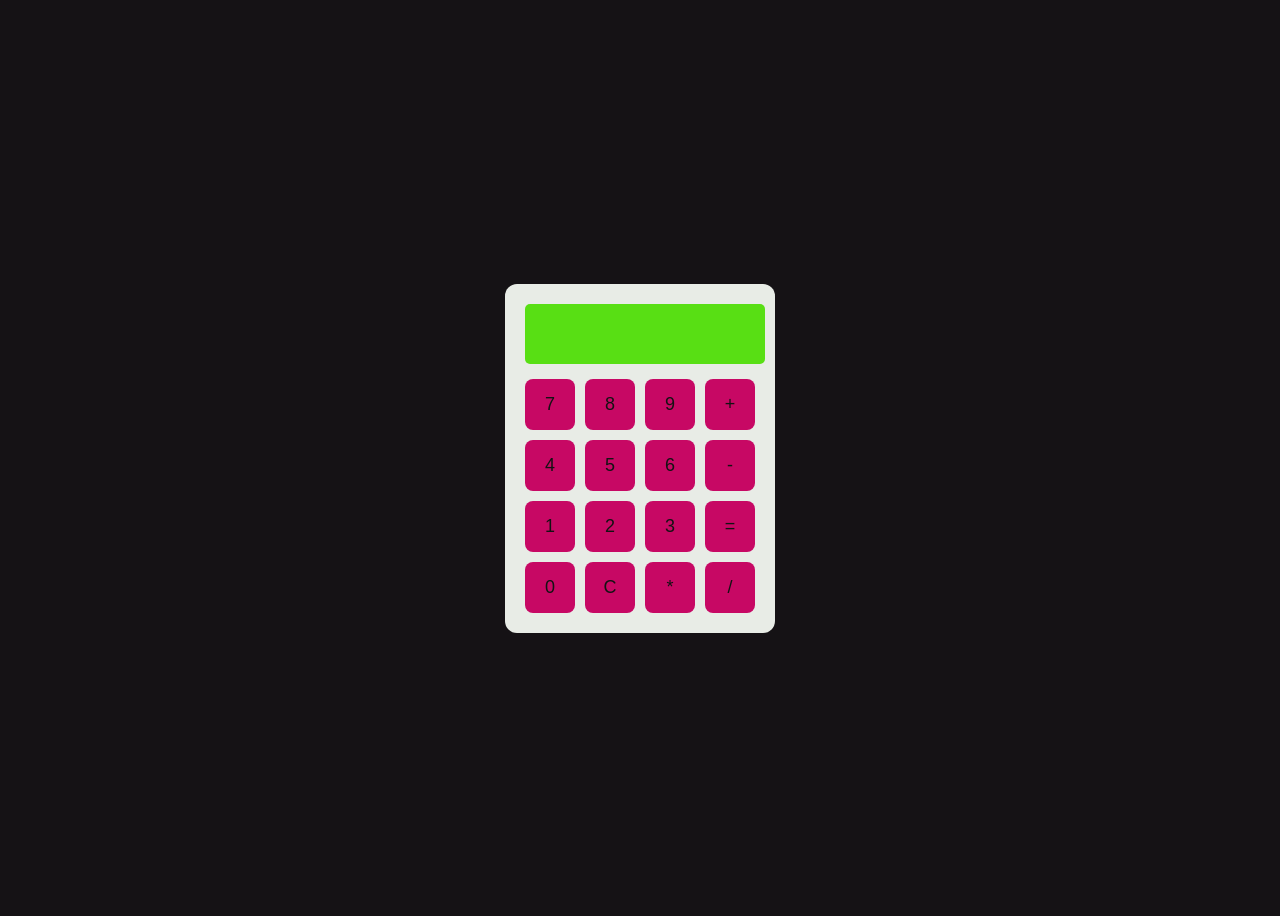
<file: index.html>
<!DOCTYPE html>
<html lang="en">
<head>
    <meta charset="UTF-8">
    <title>Calculator</title>
    <link rel="stylesheet" href="style.css">
</head>
<body>
<div class="calculator">
    <input type="text" id="display" disabled>
    <div class="buttons">
        <button onclick="press(7)">7</button>
        <button onclick="press(8)">8</button>
        <button onclick="press(9)">9</button>
        <button onclick="press('+')">+</button>
        <button onclick="press(4)">4</button>
        <button onclick="press(5)">5</button>
        <button onclick="press(6)">6</button>
        <button onclick="press('-')">-</button>
        <button onclick="press(1)">1</button>
        <button onclick="press(2)">2</button>
        <button onclick="press(3)">3</button>
        <button onclick="calculate()">=</button>
        <button onclick="press(0)">0</button>
        <button onclick="clearDisplay()">C</button>
        <button onclick="press('*')">*</button>
        <button onclick="press('/')">/</button>
    </div>
</div>
<script src="script.js"></script>
</body>
</html>
</file>
<file: style.css>
body {
    background: #151215;
    display: flex;
    justify-content: center;
    align-items: center;
    height: 100vh;
    font-family: Arial;
}
.calculator {
    background: #e8ece6;
    padding: 20px;
    border-radius: 12px;
    width: 230px;
    border: #9e0c6d;
}
#display {
    width: 100%;
    height: 50px;
    margin-bottom: 15px;
    font-size: 22px;
    text-align: right;
    padding: 5px;
    border-radius: 5px;
    border: none;
    background: #58df14;
}
.buttons {
    display: grid;
    grid-template-columns: repeat(4, 1fr);
    gap: 10px;
    color: #1508c7;
}
button {
    padding: 15px;
    font-size: 18px;
    border: none;
    border-radius: 8px;
    background: #c70864;
    color: rgb(19, 19, 19);
    cursor: pointer;
}
button:hover {
    background: #0ad328;
}
</file>
